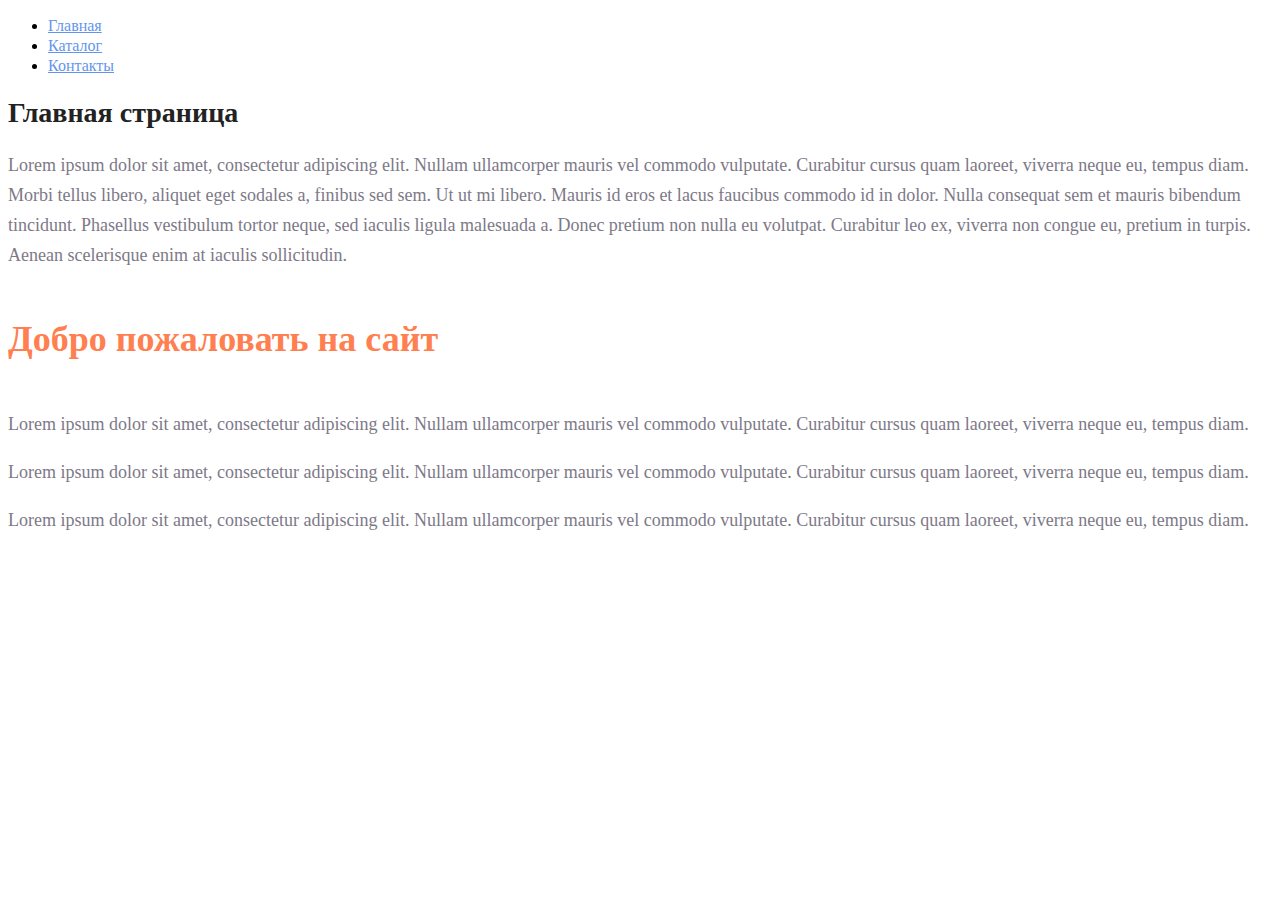
<file: Java/HtmlHomeWork/src/main/java/index.html>
<!DOCTYPE html>
<html lang="en">

<head>
    <meta charset="UTF-8">
    <title>Главная страница</title>
    <link rel="stylesheet" href="style.css">
</head>

<body>
<nav>
    <ul>
        <li><a class="link" href="index.html">Главная</a></li>
        <li><a class="link" href="catalog/catalog.html">Каталог</a></li>
        <li><a class="link" href="contacts.html">Контакты</a></li>
    </ul>
</nav>

<h1 class="taskNine">Главная страница</h1>

<p class="paragraph">Lorem ipsum dolor sit amet, consectetur adipiscing elit. Nullam ullamcorper mauris vel commodo vulputate.
    Curabitur cursus quam laoreet, viverra neque eu, tempus diam. Morbi tellus libero, aliquet eget sodales a,
    finibus sed sem. Ut ut mi libero. Mauris id eros et lacus faucibus commodo id in dolor. Nulla consequat sem et
    mauris bibendum tincidunt. Phasellus vestibulum tortor neque, sed iaculis ligula malesuada a. Donec pretium non
    nulla eu volutpat. Curabitur leo ex, viverra non congue eu, pretium in turpis. Aenean scelerisque enim at
    iaculis sollicitudin.</p>

<h2 class="taskEleven">Добро пожаловать на сайт</h2>

<p class="paragraph">Lorem ipsum dolor sit amet, consectetur adipiscing elit. Nullam ullamcorper mauris vel commodo vulputate.
    Curabitur cursus quam laoreet, viverra neque eu, tempus diam.</p>
<p class="paragraph">Lorem ipsum dolor sit amet, consectetur adipiscing elit. Nullam ullamcorper mauris vel commodo vulputate.
    Curabitur cursus quam laoreet, viverra neque eu, tempus diam.</p>
<p class="paragraph">Lorem ipsum dolor sit amet, consectetur adipiscing elit. Nullam ullamcorper mauris vel commodo vulputate.
    Curabitur cursus quam laoreet, viverra neque eu, tempus diam.</p>

</body>

</html>
</file>
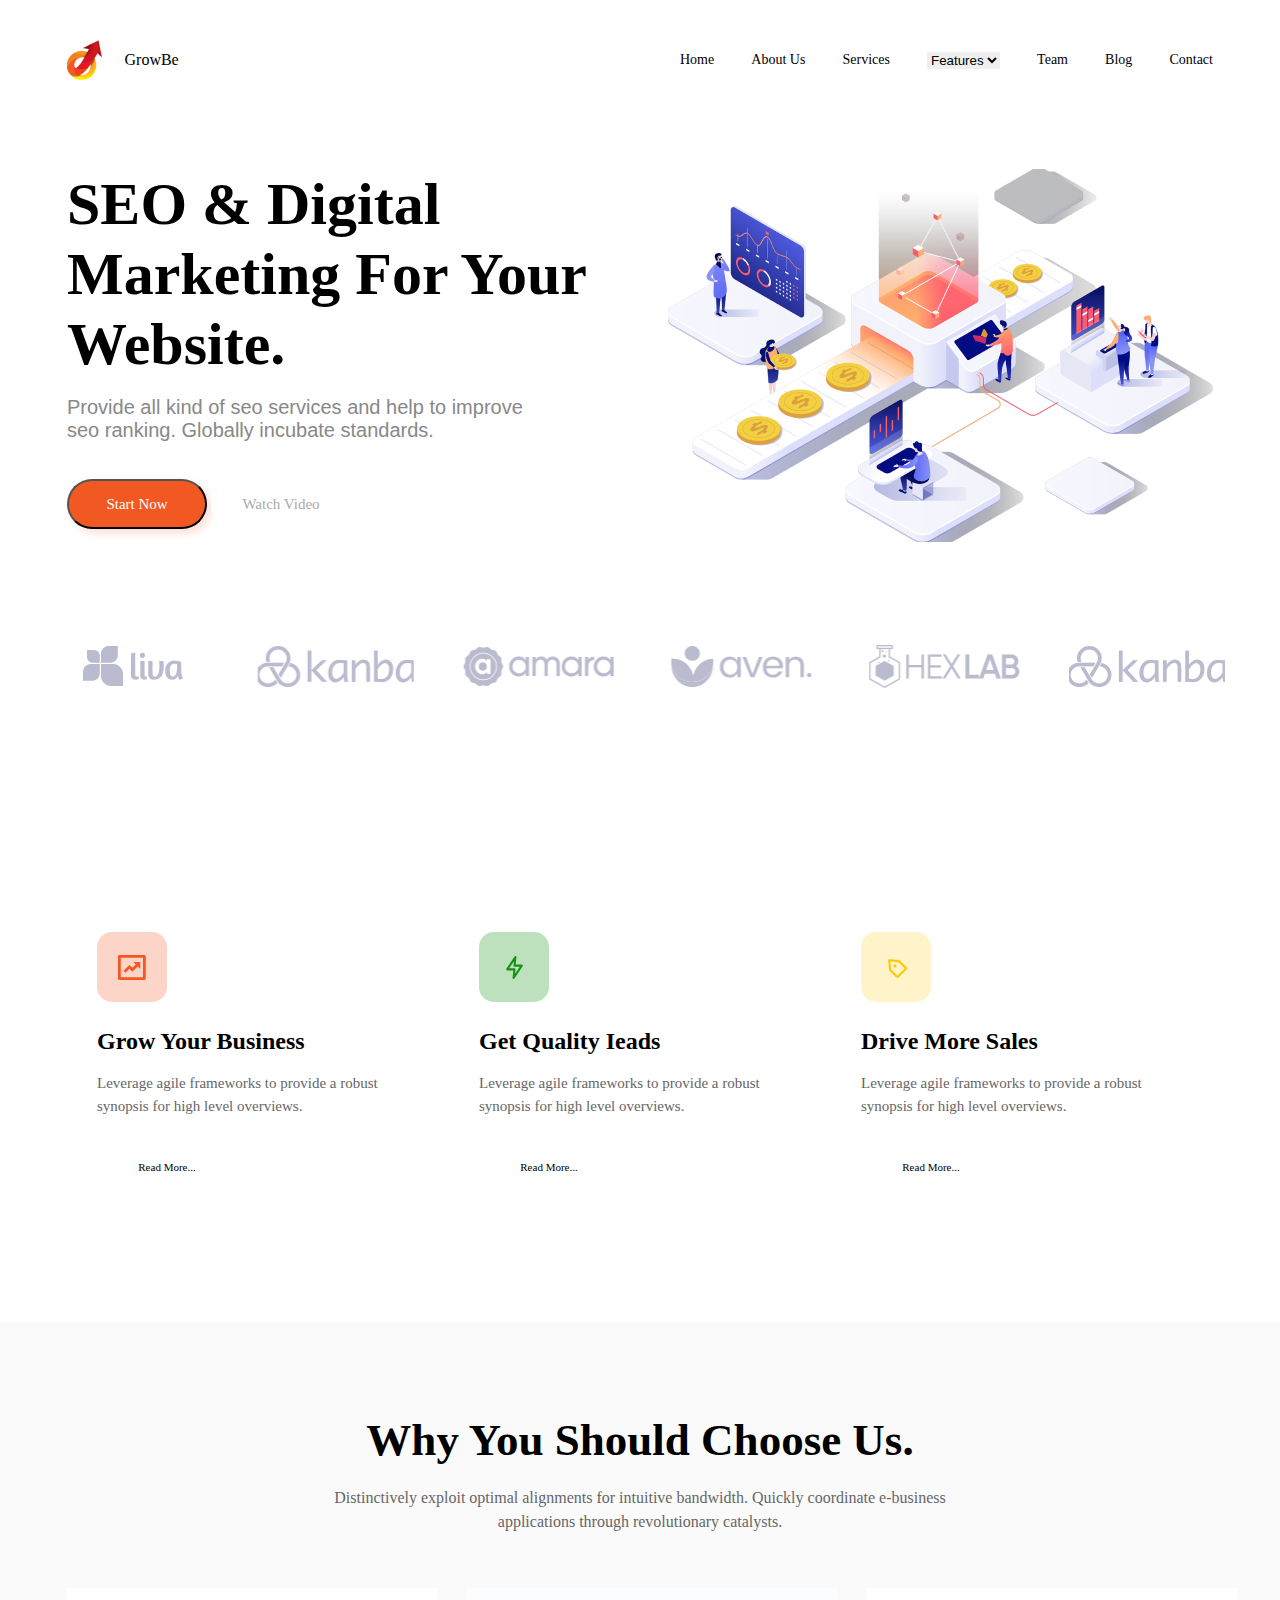
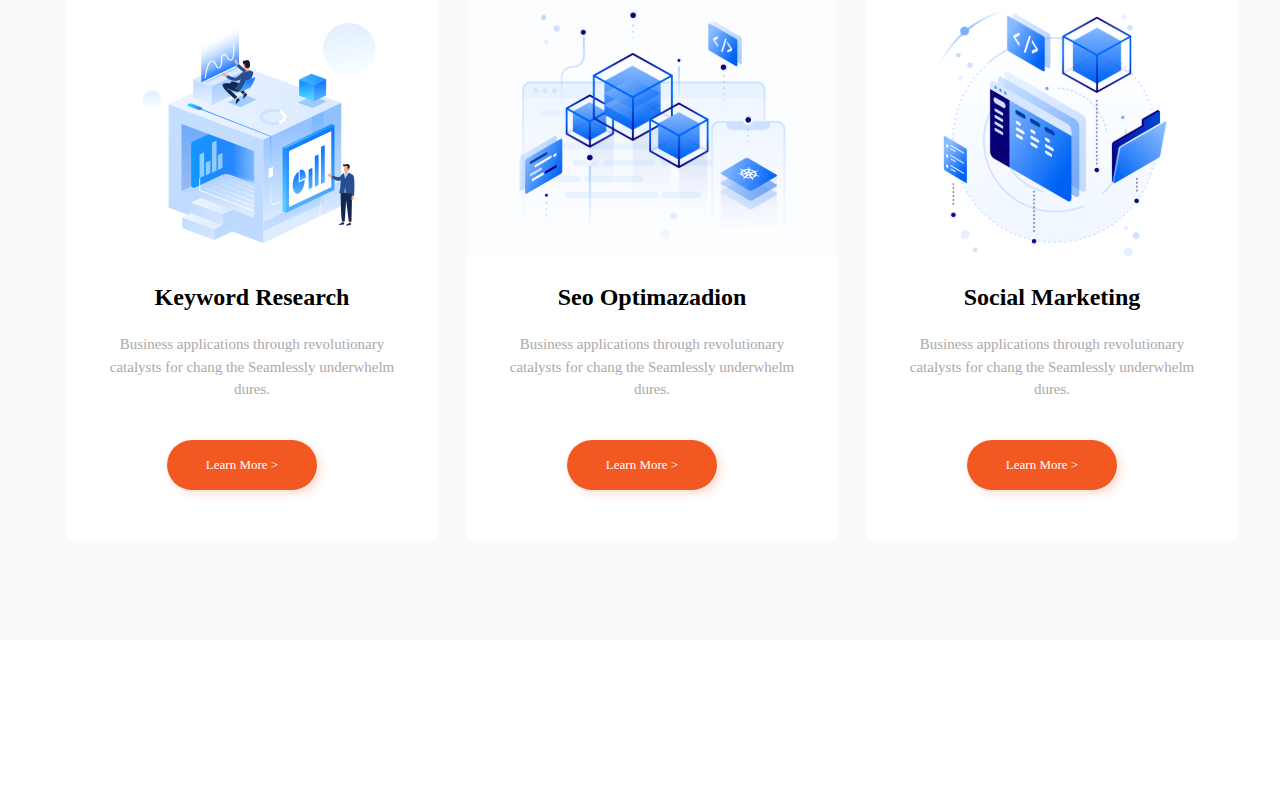
<file: Java/HtmlHomeWork/src/main/java/NewSite/index.html>
<!DOCTYPE html>
<html lang="en">
<head>
    <meta charset="UTF-8">
    <meta http-equiv="X-UA-Compatible" content="IE=edge">
    <meta name="viewport" content="width=device-width, initial-scale=1.0">
    <title>HomeWork5</title>
    <link rel="stylesheet" href="style.css">
</head>
<body>
<header>
    <div class="header__wrapper container">
        <img src="img/logo.png" alt="growbe"><nav class="navigation">GrowBe</nav>
        <nav class="navigation">
            <a class="link" href="#">Home</a>
            <a class="link" href="#">About Us</a>
            <a class="link" href="#">Services</a>
            <select class="select_nav" name="" id="">
                <option value="def" selected>
                    <a class="link" href="#">Features</a>
                </option>
                <option value="">Another.</option>
                <option value="">Another.</option>
                <option value="">Another.</option>
            </select>
            <a class="link" href="#">Team</a>
            <a class="link" href="#">Blog</a>
            <a class="link" href="#">Contact</a>
        </nav>
    </div>
</header>
<main>
    <section class="main__content container">
        <div class="main__contnt__text">
            <h1 class="big-title">SEO & Digital Marketing For Your Website.</h1>
            <p class="text">Provide all kind of seo services and help to improve seo ranking. Globally incubate standards.</p>
            <div class="btns-list">
                <button class="btn">Start Now</button>
                <button class="btn1">Watch Video</button>
            </div>
        </div>
        <img class="img-right" src="img/photo.png" alt="lorem">
    </section>
    <section>
        <article class="logos container">
            <img src="img/1.png" alt="">
            <img src="img/6.png" alt="">
            <img src="img/3.png" alt="">
            <img src="img/4.png" alt="">
            <img src="img/5.png" alt="">
            <img src="img/6-1.png" alt="">
        </article>
    </section>
    <section class="cards container">
        <div class="card">
            <img src="img/icon (2).svg" alt="icon">
            <h2>Grow Your Business</h2>
            <p>Leverage agile frameworks to provide a robust synopsis for high level overviews.</p>
            <button class="btn1">Read More...</button>
        </div>
        <div class="card">
            <img src="img/icon (1).svg" alt="icon">
            <h2>Get Quality Ieads</h2>
            <p>Leverage agile frameworks to provide a robust synopsis for high level overviews.</p>
            <button class="btn1">Read More...</button>
        </div>
        <div class="card">
            <img src="img/icon.svg" alt="icon">
            <h2>Drive More Sales</h2>
            <p>Leverage agile frameworks to provide a robust synopsis for high level overviews.</p>
            <button class="btn1">Read More...</button>
        </div>
    </section>
    <section class="second__page">
        <div class="page_title container">
            <h1>Why You Should Choose Us.</h1>
            <p>Distinctively exploit optimal alignments for intuitive bandwidth. Quickly coordinate e-business applications through revolutionary catalysts.</p>
        </div>
        <section class="cards__high container">
            <div class="card__high">
                <img src="img/illustration.svg" alt="">
                <h2>Keyword Research</h2>
                <p>Business applications through revolutionary catalysts for chang the Seamlessly underwhelm dures.</p>
                <button class="btn">Learn More ></button>
            </div>
            <div class="card__high">
                <img src="img/illustration (1).svg" alt="">
                <h2>Seo Optimazadion</h2>
                <p>Business applications through revolutionary catalysts for chang the Seamlessly underwhelm dures.</p>
                <button class="btn">Learn More ></button>
            </div>
            <div class="card__high">
                <img src="img/illustration (2).svg" alt="">
                <h2>Social Marketing</h2>
                <p>Business applications through revolutionary catalysts for chang the Seamlessly underwhelm dures.</p>
                <button class="btn">Learn More ></button>
            </div>
        </section>
    </section>
</main>
</body>
</html>
</file>
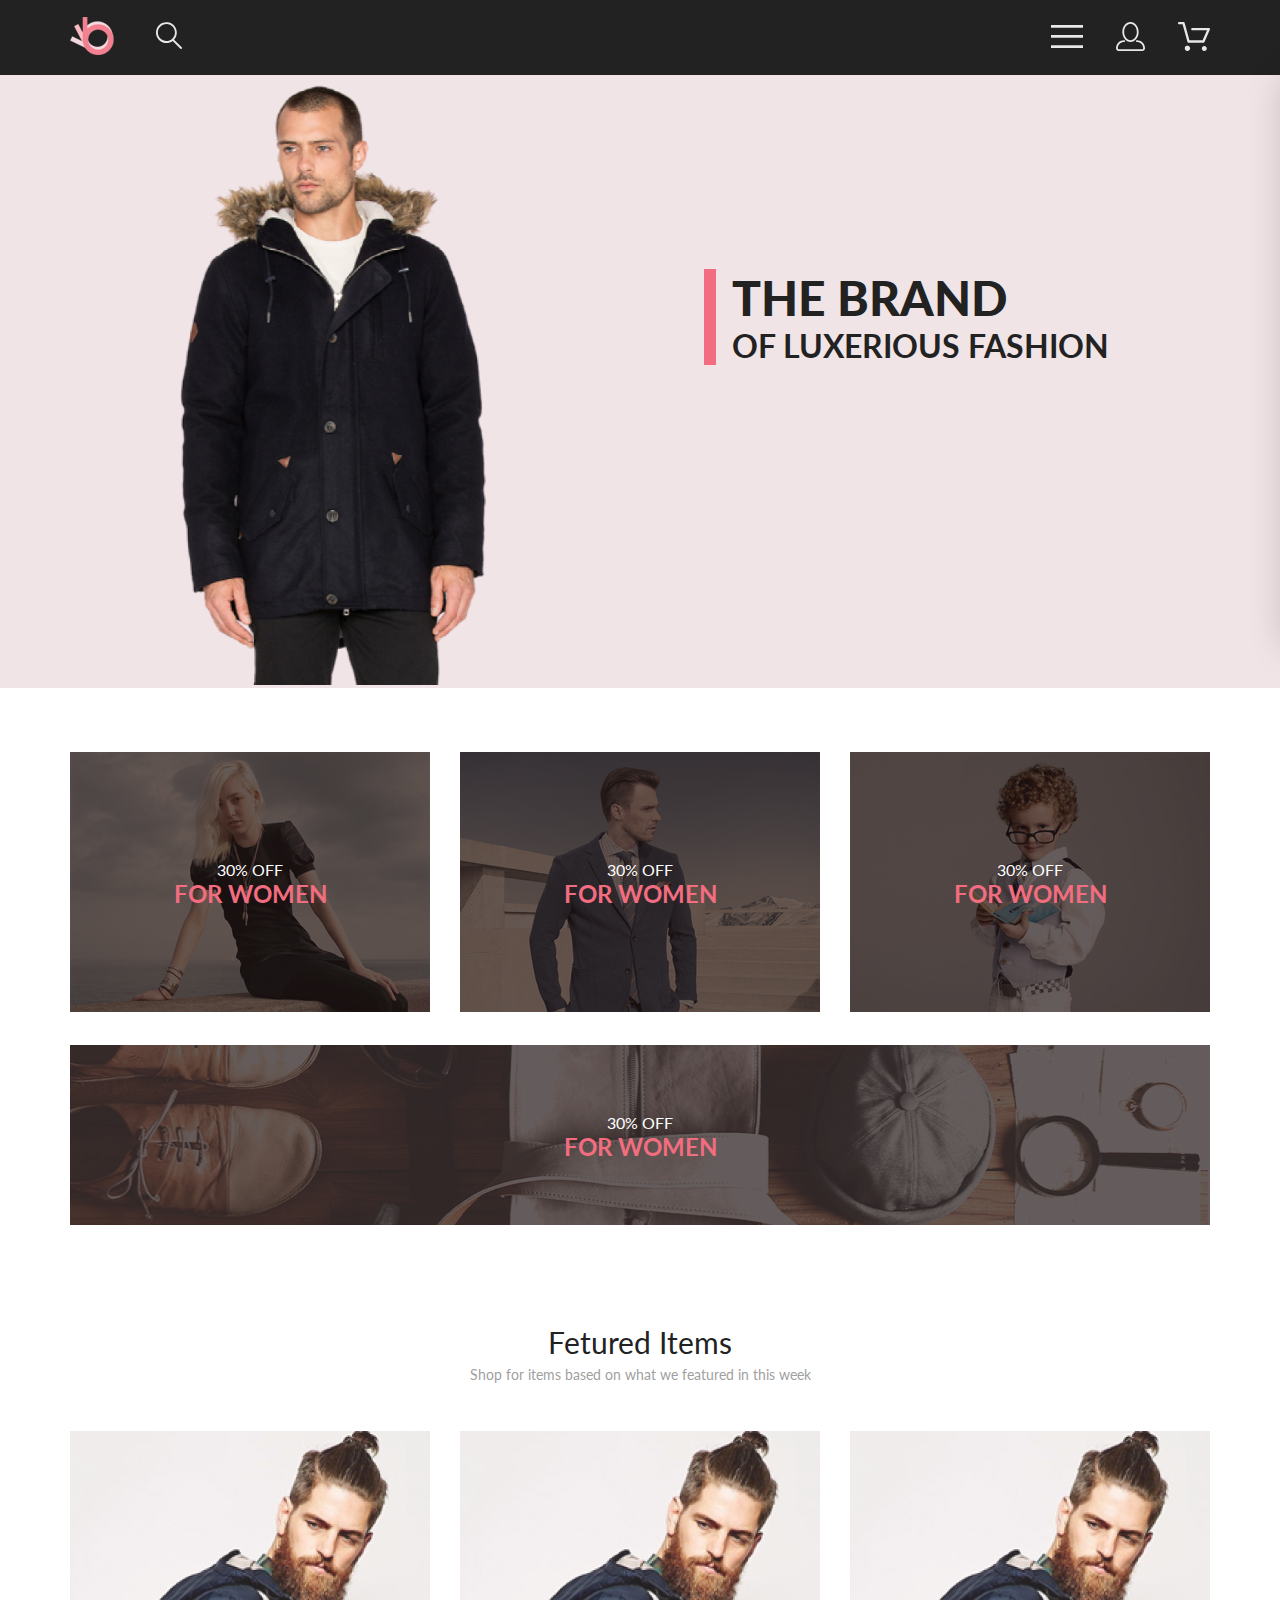
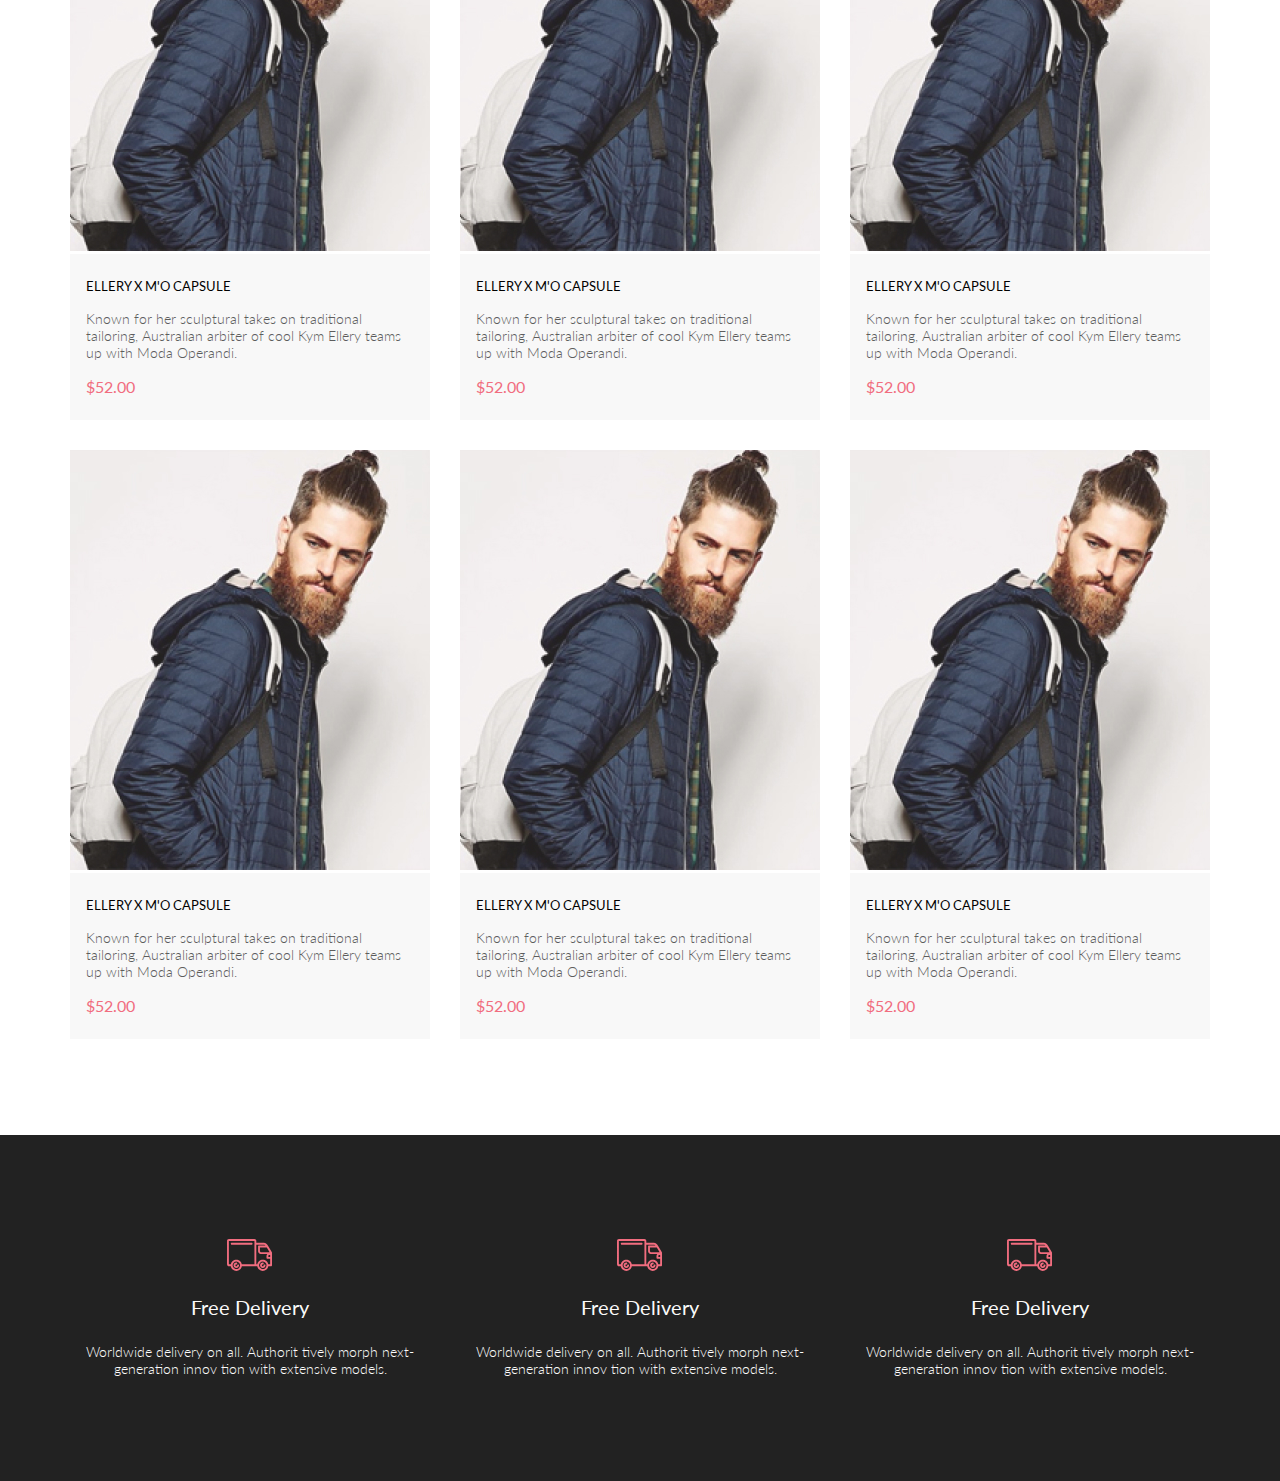
<file: Java/HtmlHomeWork/src/main/java/hw-6/hw-10.033/index.html>
<!DOCTYPE html>
<html lang="en">

<head>
    <link rel="preconnect" href="https://fonts.googleapis.com">
    <link rel="preconnect" href="https://fonts.gstatic.com" crossorigin>
    <link href="https://fonts.googleapis.com/css2?family=Lato:wght@300;400;700;900&display=swap" rel="stylesheet">
    <meta charset="UTF-8">
    <meta http-equiv="X-UA-Compatible" content="IE=edge">
    <meta name="viewport" content="width=device-width, initial-scale=1.0">
    <title>Document</title>
    <link rel="stylesheet" href="style.css">
</head>

<body>
    <div class="top">
        <header class="header center">
            <div class="header__left">
                <a href="index.html"><img src="img/logo.png" alt="logo"></a>
                <a href="#"><img src="img/search.svg" alt="search"></a>
            </div>
            <nav class="header__right">
                <label for="header__check"><img src="img/menu.svg" alt="menu"></label>
                <a class="header__link-site" href="registration.html"><img src="img/reg.svg" alt="reg"></a>
                <a class="header__link-site" href="cart.html"><img src="img/cart.svg" alt="cart"></a>
            </nav>
            <input class="header__checkbox" id="header__check" type="checkbox">
            <div class="mobile-menu">
                <div class="mobile-menu__link-site">
                    <a href="registration.html">
                        <svg width="29" height="29" viewBox="0 0 29 29" fill="none" xmlns="http://www.w3.org/2000/svg">
                            <path
                                d="M14.5 19.937C19 19.937 22.656 15.464 22.656 9.968C22.656 4.472 19 0 14.5 0C13.3631 0.0217413 12.2463 0.303398 11.2351 0.823397C10.2239 1.34339 9.34507 2.08794 8.66602 3C7.12663 4.99573 6.30819 7.45381 6.34399 9.974C6.34399 15.465 10 19.937 14.5 19.937ZM14.5 1.813C18 1.813 20.844 5.472 20.844 9.969C20.844 14.466 17.998 18.125 14.5 18.125C11.002 18.125 8.15603 14.465 8.15503 9.969C8.15403 5.473 11 1.813 14.5 1.813ZM20.844 18.125C20.6036 18.125 20.373 18.2205 20.203 18.3905C20.033 18.5605 19.9375 18.7911 19.9375 19.0315C19.9375 19.2719 20.033 19.5025 20.203 19.6725C20.373 19.8425 20.6036 19.938 20.844 19.938C22.526 19.9399 24.1386 20.6088 25.3279 21.7982C26.5172 22.9875 27.1861 24.6 27.188 26.282C27.1875 26.5221 27.0918 26.7523 26.922 26.9221C26.7522 27.0918 26.5221 27.1875 26.282 27.188H2.71997C2.47985 27.1875 2.24975 27.0918 2.07996 26.9221C1.91016 26.7523 1.81449 26.5221 1.81396 26.282C1.81608 24.6001 2.48517 22.9877 3.67444 21.7985C4.86371 20.6092 6.47608 19.9401 8.15796 19.938C8.39824 19.938 8.62868 19.8425 8.79858 19.6726C8.96849 19.5027 9.06396 19.2723 9.06396 19.032C9.06396 18.7917 8.96849 18.5613 8.79858 18.3914C8.62868 18.2215 8.39824 18.126 8.15796 18.126C5.99541 18.1279 3.92201 18.9875 2.39258 20.5164C0.863144 22.0453 0.00264777 24.1185 0 26.281C0.000794067 27.0019 0.287502 27.693 0.797241 28.2027C1.30698 28.7125 1.99811 28.9992 2.71899 29H26.282C27.0027 28.9989 27.6936 28.7121 28.2031 28.2024C28.7126 27.6927 28.9992 27.0017 29 26.281C28.9974 24.1187 28.1372 22.0457 26.6083 20.5168C25.0793 18.9878 23.0063 18.1276 20.844 18.125Z"
                                fill="black" />
                        </svg>
                    </a>
                    <a href="cart.html">
                        <svg width="32" height="29" viewBox="0 0 32 29" fill="none" xmlns="http://www.w3.org/2000/svg">
                            <path
                                d="M26.2009 29C25.5532 28.9738 24.9415 28.6948 24.4972 28.2227C24.0529 27.7506 23.8114 27.1232 23.8245 26.475C23.8376 25.8269 24.1043 25.2097 24.5673 24.7559C25.0303 24.3022 25.6527 24.048 26.301 24.048C26.9493 24.048 27.5717 24.3022 28.0347 24.7559C28.4977 25.2097 28.7644 25.8269 28.7775 26.475C28.7906 27.1232 28.549 27.7506 28.1047 28.2227C27.6604 28.6948 27.0488 28.9738 26.401 29H26.2009ZM6.75293 26.32C6.75293 25.79 6.91011 25.2718 7.20459 24.8311C7.49907 24.3904 7.91764 24.0469 8.40735 23.844C8.89705 23.6412 9.43594 23.5881 9.95581 23.6915C10.4757 23.7949 10.9532 24.0502 11.328 24.425C11.7028 24.7998 11.9581 25.2773 12.0615 25.7972C12.1649 26.317 12.1118 26.8559 11.9089 27.3456C11.7061 27.8353 11.3626 28.2539 10.9219 28.5483C10.4812 28.8428 9.96304 29 9.43298 29C9.08087 29.0003 8.73212 28.9311 8.40674 28.7966C8.08136 28.662 7.78569 28.4646 7.53662 28.2158C7.28755 27.9669 7.09001 27.6713 6.9552 27.3461C6.82039 27.0208 6.75098 26.6721 6.75098 26.32H6.75293ZM10.553 20.686C10.2935 20.6868 10.0409 20.6024 9.83411 20.4457C9.62727 20.2891 9.47758 20.0689 9.40796 19.819L4.57495 2.36401H1.18201C0.868521 2.36401 0.567859 2.23947 0.346191 2.01781C0.124523 1.79614 0 1.49549 0 1.18201C0 0.868519 0.124523 0.567873 0.346191 0.346205C0.567859 0.124537 0.868521 5.81268e-06 1.18201 5.81268e-06H5.46301C5.7225 -0.00080736 5.97504 0.0837201 6.18176 0.240568C6.38848 0.397416 6.53784 0.617884 6.60693 0.868006L11.4399 18.323H24.6179L29.001 8.27501H14.401C14.2428 8.27961 14.0854 8.25242 13.9379 8.19507C13.7904 8.13771 13.6559 8.05134 13.5424 7.94108C13.4288 7.83082 13.3386 7.69891 13.277 7.55315C13.2154 7.40739 13.1836 7.25075 13.1836 7.0925C13.1836 6.93426 13.2154 6.77762 13.277 6.63186C13.3386 6.4861 13.4288 6.35419 13.5424 6.24393C13.6559 6.13367 13.7904 6.0473 13.9379 5.98994C14.0854 5.93259 14.2428 5.90541 14.401 5.91001H30.814C31.0097 5.90996 31.2022 5.95866 31.3744 6.05172C31.5465 6.14478 31.6928 6.27926 31.7999 6.44301C31.9078 6.60729 31.9734 6.79569 31.9908 6.99145C32.0083 7.18721 31.9771 7.38424 31.9 7.565L26.495 19.977C26.4026 20.1876 26.251 20.3668 26.0585 20.4927C25.866 20.6186 25.641 20.6858 25.411 20.686H10.553Z"
                                fill="black" />
                        </svg>

                    </a>
                </div>
                <h3 class="mobile-menu__heading">MENU</h3>
                <div class="mobile-menu__box">
                    <div class="mobile-menu__item">
                        <a href="catalog.html" class="mobile-menu__title">MAN</a>
                        <ul class="mobile-menu__list">
                            <li><a class="mobile-menu__link" href="#">Accessories</a></li>
                            <li><a class="mobile-menu__link" href="#">Bags</a></li>
                            <li><a class="mobile-menu__link" href="#">Denim</a></li>
                            <li><a class="mobile-menu__link" href="#">T-Shirts</a></li>
                        </ul>
                    </div>
                    <div class="mobile-menu__item">
                        <a href="catalog.html" class="mobile-menu__title">WOMAN</a>
                        <ul class="mobile-menu__list">
                            <li><a class="mobile-menu__link" href="">Accessories</a></li>
                            <li><a class="mobile-menu__link" href="">Bags</a></li>
                            <li><a class="mobile-menu__link" href="">Denim</a></li>
                            <li><a class="mobile-menu__link" href="">T-Shirts</a></li>
                        </ul>
                    </div>
                    <div class="mobile-menu__item">
                        <a href="catalog.html" class="mobile-menu__title">KIDS</a>
                        <ul class="mobile-menu__list">
                            <li><a class="mobile-menu__link" href="">Accessories</a></li>
                            <li><a class="mobile-menu__link" href="">Bags</a></li>
                            <li><a class="mobile-menu__link" href="">Denim</a></li>
                            <li><a class="mobile-menu__link" href="">T-Shirts</a></li>
                        </ul>
                    </div>
                </div>
            </div>
        </header>
        <section class="promo">
            <div class="promo__img">
                <img src="img/promo.png" alt="photo promo">
            </div>
            <div class="promo__content">
                <div class="promo__info">
                    <h1 class="promo__title">THE BRAND</h1>
                    <h2 class="promo__heading">OF LUXERIOUS FASHION</h2>
                </div>
            </div>
        </section>
        <section class="sale center">
            <div class="sale__item">
                <img src="img/si1.jpg" alt="sale image">
                <div class="sale__content">
                    <p class="sale__text">30% OFF</p>
                    <h3 class="sale__heading">FOR WOMEN</h3>
                </div>
            </div>
            <div class="sale__item">
                <img src="img/si2.jpg" alt="sale image">
                <div class="sale__content">
                    <p class="sale__text">30% OFF</p>
                    <h3 class="sale__heading">FOR WOMEN</h3>
                </div>
            </div>
            <div class="sale__item">
                <img src="img/si3.jpg" alt="sale image">
                <div class="sale__content">
                    <p class="sale__text">30% OFF</p>
                    <h3 class="sale__heading">FOR WOMEN</h3>
                </div>
            </div>
            <div class="sale__item sale__item_big">
                <img src="img/sibig.jpg" alt="sale image">
                <div class="sale__content">
                    <p class="sale__text">30% OFF</p>
                    <h3 class="sale__heading">FOR WOMEN</h3>
                </div>
            </div>
        </section>
        <section class="product-box center">
            <h2 class="product-box__heading">Fetured Items</h2>
            <p class="product-box__text">Shop for items based on what we featured in this week</p>
            <div class="product-box__content">
                <div class="product">
                    <img class="product__img" src="img/product1.jpg" alt="">
                    <div class="product__content">
                        <a href="product.html" class="product__heading">ELLERY X M'O CAPSULE</a>
                        <p class="product__text">Known for her sculptural takes on traditional tailoring, Australian
                            arbiter
                            of cool Kym Ellery teams up with Moda Operandi.</p>
                        <p class="product__price">$52.00</p>
                    </div>
                    <a href="#" class="product__add"><svg width="27" height="25" viewBox="0 0 27 25" fill="none"
                            xmlns="http://www.w3.org/2000/svg">
                            <path
                                d="M21.9509 23.2667H21.8386C21.2294 23.2667 20.7177 22.7671 20.6735 22.1294C20.629 21.4607 21.1175 20.8785 21.7626 20.8346C21.788 20.8329 21.8145 20.832 21.8405 20.832C22.4575 20.832 22.9743 21.3219 23.0201 21.9487C23.0319 22.1971 22.9914 22.5514 22.736 22.8439L22.73 22.8507L22.7242 22.8575C22.5275 23.0912 22.2607 23.2321 21.9509 23.2667ZM8.21887 23.2604C7.5683 23.2604 7.03906 22.7174 7.03906 22.05C7.03906 21.3832 7.5683 20.8406 8.21887 20.8406C8.86945 20.8406 9.39868 21.3832 9.39868 22.05C9.39868 22.7174 8.86945 23.2604 8.21887 23.2604Z"
                                fill="white" />
                            <path
                                d="M21.876 22.2662C21.921 22.2549 21.9423 22.2339 21.96 22.2129C21.9678 22.2037 21.9756 22.1946 21.9835 22.1855C22.02 22.1438 22.0233 22.0553 22.0224 22.0105C22.0092 21.9044 21.9185 21.8315 21.8412 21.8315C21.8375 21.8315 21.8336 21.8317 21.8312 21.8318C21.7531 21.8372 21.6653 21.9409 21.6719 22.0625C21.6813 22.1793 21.7675 22.2662 21.8392 22.2662H21.876ZM8.21954 22.2599C8.31873 22.2599 8.39935 22.1655 8.39935 22.0496C8.39935 21.9341 8.31873 21.8401 8.21954 21.8401C8.12042 21.8401 8.03973 21.9341 8.03973 22.0496C8.03973 22.1655 8.12042 22.2599 8.21954 22.2599ZM21.9995 24.2662C21.9517 24.2662 21.8878 24.2662 21.8392 24.2662C20.7017 24.2662 19.7567 23.3545 19.6765 22.198C19.5964 20.9929 20.4937 19.9183 21.6953 19.8364C21.7441 19.8331 21.7928 19.8315 21.8412 19.8315C22.9799 19.8315 23.9413 20.7324 24.019 21.8884C24.0505 22.4915 23.8741 23.0612 23.4898 23.5012C23.1055 23.9575 22.5764 24.2177 21.9995 24.2662ZM8.21954 24.2599C7.01532 24.2599 6.03973 23.2709 6.03973 22.0496C6.03973 20.8291 7.01532 19.8401 8.21954 19.8401C9.42371 19.8401 10.3994 20.8291 10.3994 22.0496C10.3994 23.2709 9.42371 24.2599 8.21954 24.2599ZM21.1984 17.3938H9.13306C8.70013 17.3938 8.31586 17.1005 8.20331 16.6775L4.27753 2.24768H1.52173C0.993408 2.24768 0.560547 1.80859 0.560547 1.27039C0.560547 0.733032 0.993408 0.292969 1.52173 0.292969H4.99933C5.43134 0.292969 5.81561 0.586304 5.9281 1.01025L9.85394 15.4391H20.5576L24.1144 7.13379H12.2578C11.7286 7.13379 11.2957 6.69373 11.2957 6.15649C11.2957 5.61914 11.7286 5.17908 12.2578 5.17908H25.5886C25.9091 5.17908 26.2141 5.34192 26.3896 5.61914C26.566 5.89539 26.5984 6.23743 26.4697 6.547L22.0795 16.807C21.9193 17.1653 21.5827 17.3938 21.1984 17.3938Z"
                                fill="white" />
                            <path
                                d="M21.876 22.2662C21.921 22.2549 21.9423 22.2339 21.96 22.2129C21.9678 22.2037 21.9756 22.1946 21.9835 22.1855C22.02 22.1438 22.0233 22.0553 22.0224 22.0105C22.0092 21.9044 21.9185 21.8315 21.8412 21.8315C21.8375 21.8315 21.8336 21.8317 21.8312 21.8318C21.7531 21.8372 21.6653 21.9409 21.6719 22.0625C21.6813 22.1793 21.7675 22.2662 21.8392 22.2662H21.876ZM8.21954 22.2599C8.31873 22.2599 8.39935 22.1655 8.39935 22.0496C8.39935 21.9341 8.31873 21.8401 8.21954 21.8401C8.12042 21.8401 8.03973 21.9341 8.03973 22.0496C8.03973 22.1655 8.12042 22.2599 8.21954 22.2599ZM21.9995 24.2662C21.9517 24.2662 21.8878 24.2662 21.8392 24.2662C20.7017 24.2662 19.7567 23.3545 19.6765 22.198C19.5964 20.9929 20.4937 19.9183 21.6953 19.8364C21.7441 19.8331 21.7928 19.8315 21.8412 19.8315C22.9799 19.8315 23.9413 20.7324 24.019 21.8884C24.0505 22.4915 23.8741 23.0612 23.4898 23.5012C23.1055 23.9575 22.5764 24.2177 21.9995 24.2662ZM8.21954 24.2599C7.01532 24.2599 6.03973 23.2709 6.03973 22.0496C6.03973 20.8291 7.01532 19.8401 8.21954 19.8401C9.42371 19.8401 10.3994 20.8291 10.3994 22.0496C10.3994 23.2709 9.42371 24.2599 8.21954 24.2599ZM21.1984 17.3938H9.13306C8.70013 17.3938 8.31586 17.1005 8.20331 16.6775L4.27753 2.24768H1.52173C0.993408 2.24768 0.560547 1.80859 0.560547 1.27039C0.560547 0.733032 0.993408 0.292969 1.52173 0.292969H4.99933C5.43134 0.292969 5.81561 0.586304 5.9281 1.01025L9.85394 15.4391H20.5576L24.1144 7.13379H12.2578C11.7286 7.13379 11.2957 6.69373 11.2957 6.15649C11.2957 5.61914 11.7286 5.17908 12.2578 5.17908H25.5886C25.9091 5.17908 26.2141 5.34192 26.3896 5.61914C26.566 5.89539 26.5984 6.23743 26.4697 6.547L22.0795 16.807C21.9193 17.1653 21.5827 17.3938 21.1984 17.3938Z"
                                fill="white" />
                        </svg>
                        Add to Cart</a>
                </div>
                <div class="product">
                    <img class="product__img" src="img/product1.jpg" alt="">
                    <div class="product__content">
                        <a href="product.html" class="product__heading">ELLERY X M'O CAPSULE</a>
                        <p class="product__text">Known for her sculptural takes on traditional tailoring, Australian
                            arbiter
                            of cool Kym Ellery teams up with Moda Operandi.</p>
                        <p class="product__price">$52.00</p>
                    </div>
                    <a href="#" class="product__add"><svg width="27" height="25" viewBox="0 0 27 25" fill="none"
                            xmlns="http://www.w3.org/2000/svg">
                            <path
                                d="M21.9509 23.2667H21.8386C21.2294 23.2667 20.7177 22.7671 20.6735 22.1294C20.629 21.4607 21.1175 20.8785 21.7626 20.8346C21.788 20.8329 21.8145 20.832 21.8405 20.832C22.4575 20.832 22.9743 21.3219 23.0201 21.9487C23.0319 22.1971 22.9914 22.5514 22.736 22.8439L22.73 22.8507L22.7242 22.8575C22.5275 23.0912 22.2607 23.2321 21.9509 23.2667ZM8.21887 23.2604C7.5683 23.2604 7.03906 22.7174 7.03906 22.05C7.03906 21.3832 7.5683 20.8406 8.21887 20.8406C8.86945 20.8406 9.39868 21.3832 9.39868 22.05C9.39868 22.7174 8.86945 23.2604 8.21887 23.2604Z"
                                fill="white" />
                            <path
                                d="M21.876 22.2662C21.921 22.2549 21.9423 22.2339 21.96 22.2129C21.9678 22.2037 21.9756 22.1946 21.9835 22.1855C22.02 22.1438 22.0233 22.0553 22.0224 22.0105C22.0092 21.9044 21.9185 21.8315 21.8412 21.8315C21.8375 21.8315 21.8336 21.8317 21.8312 21.8318C21.7531 21.8372 21.6653 21.9409 21.6719 22.0625C21.6813 22.1793 21.7675 22.2662 21.8392 22.2662H21.876ZM8.21954 22.2599C8.31873 22.2599 8.39935 22.1655 8.39935 22.0496C8.39935 21.9341 8.31873 21.8401 8.21954 21.8401C8.12042 21.8401 8.03973 21.9341 8.03973 22.0496C8.03973 22.1655 8.12042 22.2599 8.21954 22.2599ZM21.9995 24.2662C21.9517 24.2662 21.8878 24.2662 21.8392 24.2662C20.7017 24.2662 19.7567 23.3545 19.6765 22.198C19.5964 20.9929 20.4937 19.9183 21.6953 19.8364C21.7441 19.8331 21.7928 19.8315 21.8412 19.8315C22.9799 19.8315 23.9413 20.7324 24.019 21.8884C24.0505 22.4915 23.8741 23.0612 23.4898 23.5012C23.1055 23.9575 22.5764 24.2177 21.9995 24.2662ZM8.21954 24.2599C7.01532 24.2599 6.03973 23.2709 6.03973 22.0496C6.03973 20.8291 7.01532 19.8401 8.21954 19.8401C9.42371 19.8401 10.3994 20.8291 10.3994 22.0496C10.3994 23.2709 9.42371 24.2599 8.21954 24.2599ZM21.1984 17.3938H9.13306C8.70013 17.3938 8.31586 17.1005 8.20331 16.6775L4.27753 2.24768H1.52173C0.993408 2.24768 0.560547 1.80859 0.560547 1.27039C0.560547 0.733032 0.993408 0.292969 1.52173 0.292969H4.99933C5.43134 0.292969 5.81561 0.586304 5.9281 1.01025L9.85394 15.4391H20.5576L24.1144 7.13379H12.2578C11.7286 7.13379 11.2957 6.69373 11.2957 6.15649C11.2957 5.61914 11.7286 5.17908 12.2578 5.17908H25.5886C25.9091 5.17908 26.2141 5.34192 26.3896 5.61914C26.566 5.89539 26.5984 6.23743 26.4697 6.547L22.0795 16.807C21.9193 17.1653 21.5827 17.3938 21.1984 17.3938Z"
                                fill="white" />
                            <path
                                d="M21.876 22.2662C21.921 22.2549 21.9423 22.2339 21.96 22.2129C21.9678 22.2037 21.9756 22.1946 21.9835 22.1855C22.02 22.1438 22.0233 22.0553 22.0224 22.0105C22.0092 21.9044 21.9185 21.8315 21.8412 21.8315C21.8375 21.8315 21.8336 21.8317 21.8312 21.8318C21.7531 21.8372 21.6653 21.9409 21.6719 22.0625C21.6813 22.1793 21.7675 22.2662 21.8392 22.2662H21.876ZM8.21954 22.2599C8.31873 22.2599 8.39935 22.1655 8.39935 22.0496C8.39935 21.9341 8.31873 21.8401 8.21954 21.8401C8.12042 21.8401 8.03973 21.9341 8.03973 22.0496C8.03973 22.1655 8.12042 22.2599 8.21954 22.2599ZM21.9995 24.2662C21.9517 24.2662 21.8878 24.2662 21.8392 24.2662C20.7017 24.2662 19.7567 23.3545 19.6765 22.198C19.5964 20.9929 20.4937 19.9183 21.6953 19.8364C21.7441 19.8331 21.7928 19.8315 21.8412 19.8315C22.9799 19.8315 23.9413 20.7324 24.019 21.8884C24.0505 22.4915 23.8741 23.0612 23.4898 23.5012C23.1055 23.9575 22.5764 24.2177 21.9995 24.2662ZM8.21954 24.2599C7.01532 24.2599 6.03973 23.2709 6.03973 22.0496C6.03973 20.8291 7.01532 19.8401 8.21954 19.8401C9.42371 19.8401 10.3994 20.8291 10.3994 22.0496C10.3994 23.2709 9.42371 24.2599 8.21954 24.2599ZM21.1984 17.3938H9.13306C8.70013 17.3938 8.31586 17.1005 8.20331 16.6775L4.27753 2.24768H1.52173C0.993408 2.24768 0.560547 1.80859 0.560547 1.27039C0.560547 0.733032 0.993408 0.292969 1.52173 0.292969H4.99933C5.43134 0.292969 5.81561 0.586304 5.9281 1.01025L9.85394 15.4391H20.5576L24.1144 7.13379H12.2578C11.7286 7.13379 11.2957 6.69373 11.2957 6.15649C11.2957 5.61914 11.7286 5.17908 12.2578 5.17908H25.5886C25.9091 5.17908 26.2141 5.34192 26.3896 5.61914C26.566 5.89539 26.5984 6.23743 26.4697 6.547L22.0795 16.807C21.9193 17.1653 21.5827 17.3938 21.1984 17.3938Z"
                                fill="white" />
                        </svg>
                        Add to Cart</a>
                </div>
                <div class="product">
                    <img class="product__img" src="img/product1.jpg" alt="">
                    <div class="product__content">
                        <a href="product.html" class="product__heading">ELLERY X M'O CAPSULE</a>
                        <p class="product__text">Known for her sculptural takes on traditional tailoring, Australian
                            arbiter
                            of cool Kym Ellery teams up with Moda Operandi.</p>
                        <p class="product__price">$52.00</p>
                    </div>
                    <a href="#" class="product__add"><svg width="27" height="25" viewBox="0 0 27 25" fill="none"
                            xmlns="http://www.w3.org/2000/svg">
                            <path
                                d="M21.9509 23.2667H21.8386C21.2294 23.2667 20.7177 22.7671 20.6735 22.1294C20.629 21.4607 21.1175 20.8785 21.7626 20.8346C21.788 20.8329 21.8145 20.832 21.8405 20.832C22.4575 20.832 22.9743 21.3219 23.0201 21.9487C23.0319 22.1971 22.9914 22.5514 22.736 22.8439L22.73 22.8507L22.7242 22.8575C22.5275 23.0912 22.2607 23.2321 21.9509 23.2667ZM8.21887 23.2604C7.5683 23.2604 7.03906 22.7174 7.03906 22.05C7.03906 21.3832 7.5683 20.8406 8.21887 20.8406C8.86945 20.8406 9.39868 21.3832 9.39868 22.05C9.39868 22.7174 8.86945 23.2604 8.21887 23.2604Z"
                                fill="white" />
                            <path
                                d="M21.876 22.2662C21.921 22.2549 21.9423 22.2339 21.96 22.2129C21.9678 22.2037 21.9756 22.1946 21.9835 22.1855C22.02 22.1438 22.0233 22.0553 22.0224 22.0105C22.0092 21.9044 21.9185 21.8315 21.8412 21.8315C21.8375 21.8315 21.8336 21.8317 21.8312 21.8318C21.7531 21.8372 21.6653 21.9409 21.6719 22.0625C21.6813 22.1793 21.7675 22.2662 21.8392 22.2662H21.876ZM8.21954 22.2599C8.31873 22.2599 8.39935 22.1655 8.39935 22.0496C8.39935 21.9341 8.31873 21.8401 8.21954 21.8401C8.12042 21.8401 8.03973 21.9341 8.03973 22.0496C8.03973 22.1655 8.12042 22.2599 8.21954 22.2599ZM21.9995 24.2662C21.9517 24.2662 21.8878 24.2662 21.8392 24.2662C20.7017 24.2662 19.7567 23.3545 19.6765 22.198C19.5964 20.9929 20.4937 19.9183 21.6953 19.8364C21.7441 19.8331 21.7928 19.8315 21.8412 19.8315C22.9799 19.8315 23.9413 20.7324 24.019 21.8884C24.0505 22.4915 23.8741 23.0612 23.4898 23.5012C23.1055 23.9575 22.5764 24.2177 21.9995 24.2662ZM8.21954 24.2599C7.01532 24.2599 6.03973 23.2709 6.03973 22.0496C6.03973 20.8291 7.01532 19.8401 8.21954 19.8401C9.42371 19.8401 10.3994 20.8291 10.3994 22.0496C10.3994 23.2709 9.42371 24.2599 8.21954 24.2599ZM21.1984 17.3938H9.13306C8.70013 17.3938 8.31586 17.1005 8.20331 16.6775L4.27753 2.24768H1.52173C0.993408 2.24768 0.560547 1.80859 0.560547 1.27039C0.560547 0.733032 0.993408 0.292969 1.52173 0.292969H4.99933C5.43134 0.292969 5.81561 0.586304 5.9281 1.01025L9.85394 15.4391H20.5576L24.1144 7.13379H12.2578C11.7286 7.13379 11.2957 6.69373 11.2957 6.15649C11.2957 5.61914 11.7286 5.17908 12.2578 5.17908H25.5886C25.9091 5.17908 26.2141 5.34192 26.3896 5.61914C26.566 5.89539 26.5984 6.23743 26.4697 6.547L22.0795 16.807C21.9193 17.1653 21.5827 17.3938 21.1984 17.3938Z"
                                fill="white" />
                            <path
                                d="M21.876 22.2662C21.921 22.2549 21.9423 22.2339 21.96 22.2129C21.9678 22.2037 21.9756 22.1946 21.9835 22.1855C22.02 22.1438 22.0233 22.0553 22.0224 22.0105C22.0092 21.9044 21.9185 21.8315 21.8412 21.8315C21.8375 21.8315 21.8336 21.8317 21.8312 21.8318C21.7531 21.8372 21.6653 21.9409 21.6719 22.0625C21.6813 22.1793 21.7675 22.2662 21.8392 22.2662H21.876ZM8.21954 22.2599C8.31873 22.2599 8.39935 22.1655 8.39935 22.0496C8.39935 21.9341 8.31873 21.8401 8.21954 21.8401C8.12042 21.8401 8.03973 21.9341 8.03973 22.0496C8.03973 22.1655 8.12042 22.2599 8.21954 22.2599ZM21.9995 24.2662C21.9517 24.2662 21.8878 24.2662 21.8392 24.2662C20.7017 24.2662 19.7567 23.3545 19.6765 22.198C19.5964 20.9929 20.4937 19.9183 21.6953 19.8364C21.7441 19.8331 21.7928 19.8315 21.8412 19.8315C22.9799 19.8315 23.9413 20.7324 24.019 21.8884C24.0505 22.4915 23.8741 23.0612 23.4898 23.5012C23.1055 23.9575 22.5764 24.2177 21.9995 24.2662ZM8.21954 24.2599C7.01532 24.2599 6.03973 23.2709 6.03973 22.0496C6.03973 20.8291 7.01532 19.8401 8.21954 19.8401C9.42371 19.8401 10.3994 20.8291 10.3994 22.0496C10.3994 23.2709 9.42371 24.2599 8.21954 24.2599ZM21.1984 17.3938H9.13306C8.70013 17.3938 8.31586 17.1005 8.20331 16.6775L4.27753 2.24768H1.52173C0.993408 2.24768 0.560547 1.80859 0.560547 1.27039C0.560547 0.733032 0.993408 0.292969 1.52173 0.292969H4.99933C5.43134 0.292969 5.81561 0.586304 5.9281 1.01025L9.85394 15.4391H20.5576L24.1144 7.13379H12.2578C11.7286 7.13379 11.2957 6.69373 11.2957 6.15649C11.2957 5.61914 11.7286 5.17908 12.2578 5.17908H25.5886C25.9091 5.17908 26.2141 5.34192 26.3896 5.61914C26.566 5.89539 26.5984 6.23743 26.4697 6.547L22.0795 16.807C21.9193 17.1653 21.5827 17.3938 21.1984 17.3938Z"
                                fill="white" />
                        </svg>
                        Add to Cart</a>
                </div>
                <div class="product">
                    <img class="product__img" src="img/product1.jpg" alt="">
                    <div class="product__content">
                        <a href="product.html" class="product__heading">ELLERY X M'O CAPSULE</a>
                        <p class="product__text">Known for her sculptural takes on traditional tailoring, Australian
                            arbiter
                            of cool Kym Ellery teams up with Moda Operandi.</p>
                        <p class="product__price">$52.00</p>
                    </div>
                    <a href="#" class="product__add"><svg width="27" height="25" viewBox="0 0 27 25" fill="none"
                            xmlns="http://www.w3.org/2000/svg">
                            <path
                                d="M21.9509 23.2667H21.8386C21.2294 23.2667 20.7177 22.7671 20.6735 22.1294C20.629 21.4607 21.1175 20.8785 21.7626 20.8346C21.788 20.8329 21.8145 20.832 21.8405 20.832C22.4575 20.832 22.9743 21.3219 23.0201 21.9487C23.0319 22.1971 22.9914 22.5514 22.736 22.8439L22.73 22.8507L22.7242 22.8575C22.5275 23.0912 22.2607 23.2321 21.9509 23.2667ZM8.21887 23.2604C7.5683 23.2604 7.03906 22.7174 7.03906 22.05C7.03906 21.3832 7.5683 20.8406 8.21887 20.8406C8.86945 20.8406 9.39868 21.3832 9.39868 22.05C9.39868 22.7174 8.86945 23.2604 8.21887 23.2604Z"
                                fill="white" />
                            <path
                                d="M21.876 22.2662C21.921 22.2549 21.9423 22.2339 21.96 22.2129C21.9678 22.2037 21.9756 22.1946 21.9835 22.1855C22.02 22.1438 22.0233 22.0553 22.0224 22.0105C22.0092 21.9044 21.9185 21.8315 21.8412 21.8315C21.8375 21.8315 21.8336 21.8317 21.8312 21.8318C21.7531 21.8372 21.6653 21.9409 21.6719 22.0625C21.6813 22.1793 21.7675 22.2662 21.8392 22.2662H21.876ZM8.21954 22.2599C8.31873 22.2599 8.39935 22.1655 8.39935 22.0496C8.39935 21.9341 8.31873 21.8401 8.21954 21.8401C8.12042 21.8401 8.03973 21.9341 8.03973 22.0496C8.03973 22.1655 8.12042 22.2599 8.21954 22.2599ZM21.9995 24.2662C21.9517 24.2662 21.8878 24.2662 21.8392 24.2662C20.7017 24.2662 19.7567 23.3545 19.6765 22.198C19.5964 20.9929 20.4937 19.9183 21.6953 19.8364C21.7441 19.8331 21.7928 19.8315 21.8412 19.8315C22.9799 19.8315 23.9413 20.7324 24.019 21.8884C24.0505 22.4915 23.8741 23.0612 23.4898 23.5012C23.1055 23.9575 22.5764 24.2177 21.9995 24.2662ZM8.21954 24.2599C7.01532 24.2599 6.03973 23.2709 6.03973 22.0496C6.03973 20.8291 7.01532 19.8401 8.21954 19.8401C9.42371 19.8401 10.3994 20.8291 10.3994 22.0496C10.3994 23.2709 9.42371 24.2599 8.21954 24.2599ZM21.1984 17.3938H9.13306C8.70013 17.3938 8.31586 17.1005 8.20331 16.6775L4.27753 2.24768H1.52173C0.993408 2.24768 0.560547 1.80859 0.560547 1.27039C0.560547 0.733032 0.993408 0.292969 1.52173 0.292969H4.99933C5.43134 0.292969 5.81561 0.586304 5.9281 1.01025L9.85394 15.4391H20.5576L24.1144 7.13379H12.2578C11.7286 7.13379 11.2957 6.69373 11.2957 6.15649C11.2957 5.61914 11.7286 5.17908 12.2578 5.17908H25.5886C25.9091 5.17908 26.2141 5.34192 26.3896 5.61914C26.566 5.89539 26.5984 6.23743 26.4697 6.547L22.0795 16.807C21.9193 17.1653 21.5827 17.3938 21.1984 17.3938Z"
                                fill="white" />
                            <path
                                d="M21.876 22.2662C21.921 22.2549 21.9423 22.2339 21.96 22.2129C21.9678 22.2037 21.9756 22.1946 21.9835 22.1855C22.02 22.1438 22.0233 22.0553 22.0224 22.0105C22.0092 21.9044 21.9185 21.8315 21.8412 21.8315C21.8375 21.8315 21.8336 21.8317 21.8312 21.8318C21.7531 21.8372 21.6653 21.9409 21.6719 22.0625C21.6813 22.1793 21.7675 22.2662 21.8392 22.2662H21.876ZM8.21954 22.2599C8.31873 22.2599 8.39935 22.1655 8.39935 22.0496C8.39935 21.9341 8.31873 21.8401 8.21954 21.8401C8.12042 21.8401 8.03973 21.9341 8.03973 22.0496C8.03973 22.1655 8.12042 22.2599 8.21954 22.2599ZM21.9995 24.2662C21.9517 24.2662 21.8878 24.2662 21.8392 24.2662C20.7017 24.2662 19.7567 23.3545 19.6765 22.198C19.5964 20.9929 20.4937 19.9183 21.6953 19.8364C21.7441 19.8331 21.7928 19.8315 21.8412 19.8315C22.9799 19.8315 23.9413 20.7324 24.019 21.8884C24.0505 22.4915 23.8741 23.0612 23.4898 23.5012C23.1055 23.9575 22.5764 24.2177 21.9995 24.2662ZM8.21954 24.2599C7.01532 24.2599 6.03973 23.2709 6.03973 22.0496C6.03973 20.8291 7.01532 19.8401 8.21954 19.8401C9.42371 19.8401 10.3994 20.8291 10.3994 22.0496C10.3994 23.2709 9.42371 24.2599 8.21954 24.2599ZM21.1984 17.3938H9.13306C8.70013 17.3938 8.31586 17.1005 8.20331 16.6775L4.27753 2.24768H1.52173C0.993408 2.24768 0.560547 1.80859 0.560547 1.27039C0.560547 0.733032 0.993408 0.292969 1.52173 0.292969H4.99933C5.43134 0.292969 5.81561 0.586304 5.9281 1.01025L9.85394 15.4391H20.5576L24.1144 7.13379H12.2578C11.7286 7.13379 11.2957 6.69373 11.2957 6.15649C11.2957 5.61914 11.7286 5.17908 12.2578 5.17908H25.5886C25.9091 5.17908 26.2141 5.34192 26.3896 5.61914C26.566 5.89539 26.5984 6.23743 26.4697 6.547L22.0795 16.807C21.9193 17.1653 21.5827 17.3938 21.1984 17.3938Z"
                                fill="white" />
                        </svg>
                        Add to Cart</a>
                </div>
                <div class="product">
                    <img class="product__img" src="img/product1.jpg" alt="">
                    <div class="product__content">
                        <a href="product.html" class="product__heading">ELLERY X M'O CAPSULE</a>
                        <p class="product__text">Known for her sculptural takes on traditional tailoring, Australian
                            arbiter
                            of cool Kym Ellery teams up with Moda Operandi.</p>
                        <p class="product__price">$52.00</p>
                    </div>
                    <a href="#" class="product__add"><svg width="27" height="25" viewBox="0 0 27 25" fill="none"
                            xmlns="http://www.w3.org/2000/svg">
                            <path
                                d="M21.9509 23.2667H21.8386C21.2294 23.2667 20.7177 22.7671 20.6735 22.1294C20.629 21.4607 21.1175 20.8785 21.7626 20.8346C21.788 20.8329 21.8145 20.832 21.8405 20.832C22.4575 20.832 22.9743 21.3219 23.0201 21.9487C23.0319 22.1971 22.9914 22.5514 22.736 22.8439L22.73 22.8507L22.7242 22.8575C22.5275 23.0912 22.2607 23.2321 21.9509 23.2667ZM8.21887 23.2604C7.5683 23.2604 7.03906 22.7174 7.03906 22.05C7.03906 21.3832 7.5683 20.8406 8.21887 20.8406C8.86945 20.8406 9.39868 21.3832 9.39868 22.05C9.39868 22.7174 8.86945 23.2604 8.21887 23.2604Z"
                                fill="white" />
                            <path
                                d="M21.876 22.2662C21.921 22.2549 21.9423 22.2339 21.96 22.2129C21.9678 22.2037 21.9756 22.1946 21.9835 22.1855C22.02 22.1438 22.0233 22.0553 22.0224 22.0105C22.0092 21.9044 21.9185 21.8315 21.8412 21.8315C21.8375 21.8315 21.8336 21.8317 21.8312 21.8318C21.7531 21.8372 21.6653 21.9409 21.6719 22.0625C21.6813 22.1793 21.7675 22.2662 21.8392 22.2662H21.876ZM8.21954 22.2599C8.31873 22.2599 8.39935 22.1655 8.39935 22.0496C8.39935 21.9341 8.31873 21.8401 8.21954 21.8401C8.12042 21.8401 8.03973 21.9341 8.03973 22.0496C8.03973 22.1655 8.12042 22.2599 8.21954 22.2599ZM21.9995 24.2662C21.9517 24.2662 21.8878 24.2662 21.8392 24.2662C20.7017 24.2662 19.7567 23.3545 19.6765 22.198C19.5964 20.9929 20.4937 19.9183 21.6953 19.8364C21.7441 19.8331 21.7928 19.8315 21.8412 19.8315C22.9799 19.8315 23.9413 20.7324 24.019 21.8884C24.0505 22.4915 23.8741 23.0612 23.4898 23.5012C23.1055 23.9575 22.5764 24.2177 21.9995 24.2662ZM8.21954 24.2599C7.01532 24.2599 6.03973 23.2709 6.03973 22.0496C6.03973 20.8291 7.01532 19.8401 8.21954 19.8401C9.42371 19.8401 10.3994 20.8291 10.3994 22.0496C10.3994 23.2709 9.42371 24.2599 8.21954 24.2599ZM21.1984 17.3938H9.13306C8.70013 17.3938 8.31586 17.1005 8.20331 16.6775L4.27753 2.24768H1.52173C0.993408 2.24768 0.560547 1.80859 0.560547 1.27039C0.560547 0.733032 0.993408 0.292969 1.52173 0.292969H4.99933C5.43134 0.292969 5.81561 0.586304 5.9281 1.01025L9.85394 15.4391H20.5576L24.1144 7.13379H12.2578C11.7286 7.13379 11.2957 6.69373 11.2957 6.15649C11.2957 5.61914 11.7286 5.17908 12.2578 5.17908H25.5886C25.9091 5.17908 26.2141 5.34192 26.3896 5.61914C26.566 5.89539 26.5984 6.23743 26.4697 6.547L22.0795 16.807C21.9193 17.1653 21.5827 17.3938 21.1984 17.3938Z"
                                fill="white" />
                            <path
                                d="M21.876 22.2662C21.921 22.2549 21.9423 22.2339 21.96 22.2129C21.9678 22.2037 21.9756 22.1946 21.9835 22.1855C22.02 22.1438 22.0233 22.0553 22.0224 22.0105C22.0092 21.9044 21.9185 21.8315 21.8412 21.8315C21.8375 21.8315 21.8336 21.8317 21.8312 21.8318C21.7531 21.8372 21.6653 21.9409 21.6719 22.0625C21.6813 22.1793 21.7675 22.2662 21.8392 22.2662H21.876ZM8.21954 22.2599C8.31873 22.2599 8.39935 22.1655 8.39935 22.0496C8.39935 21.9341 8.31873 21.8401 8.21954 21.8401C8.12042 21.8401 8.03973 21.9341 8.03973 22.0496C8.03973 22.1655 8.12042 22.2599 8.21954 22.2599ZM21.9995 24.2662C21.9517 24.2662 21.8878 24.2662 21.8392 24.2662C20.7017 24.2662 19.7567 23.3545 19.6765 22.198C19.5964 20.9929 20.4937 19.9183 21.6953 19.8364C21.7441 19.8331 21.7928 19.8315 21.8412 19.8315C22.9799 19.8315 23.9413 20.7324 24.019 21.8884C24.0505 22.4915 23.8741 23.0612 23.4898 23.5012C23.1055 23.9575 22.5764 24.2177 21.9995 24.2662ZM8.21954 24.2599C7.01532 24.2599 6.03973 23.2709 6.03973 22.0496C6.03973 20.8291 7.01532 19.8401 8.21954 19.8401C9.42371 19.8401 10.3994 20.8291 10.3994 22.0496C10.3994 23.2709 9.42371 24.2599 8.21954 24.2599ZM21.1984 17.3938H9.13306C8.70013 17.3938 8.31586 17.1005 8.20331 16.6775L4.27753 2.24768H1.52173C0.993408 2.24768 0.560547 1.80859 0.560547 1.27039C0.560547 0.733032 0.993408 0.292969 1.52173 0.292969H4.99933C5.43134 0.292969 5.81561 0.586304 5.9281 1.01025L9.85394 15.4391H20.5576L24.1144 7.13379H12.2578C11.7286 7.13379 11.2957 6.69373 11.2957 6.15649C11.2957 5.61914 11.7286 5.17908 12.2578 5.17908H25.5886C25.9091 5.17908 26.2141 5.34192 26.3896 5.61914C26.566 5.89539 26.5984 6.23743 26.4697 6.547L22.0795 16.807C21.9193 17.1653 21.5827 17.3938 21.1984 17.3938Z"
                                fill="white" />
                        </svg>
                        Add to Cart</a>
                </div>
                <div class="product">
                    <img class="product__img" src="img/product1.jpg" alt="">
                    <div class="product__content">
                        <a href="product.html" class="product__heading">ELLERY X M'O CAPSULE</a>
                        <p class="product__text">Known for her sculptural takes on traditional tailoring, Australian
                            arbiter
                            of cool Kym Ellery teams up with Moda Operandi.</p>
                        <p class="product__price">$52.00</p>
                    </div>
                    <a href="#" class="product__add"><svg width="27" height="25" viewBox="0 0 27 25" fill="none"
                            xmlns="http://www.w3.org/2000/svg">
                            <path
                                d="M21.9509 23.2667H21.8386C21.2294 23.2667 20.7177 22.7671 20.6735 22.1294C20.629 21.4607 21.1175 20.8785 21.7626 20.8346C21.788 20.8329 21.8145 20.832 21.8405 20.832C22.4575 20.832 22.9743 21.3219 23.0201 21.9487C23.0319 22.1971 22.9914 22.5514 22.736 22.8439L22.73 22.8507L22.7242 22.8575C22.5275 23.0912 22.2607 23.2321 21.9509 23.2667ZM8.21887 23.2604C7.5683 23.2604 7.03906 22.7174 7.03906 22.05C7.03906 21.3832 7.5683 20.8406 8.21887 20.8406C8.86945 20.8406 9.39868 21.3832 9.39868 22.05C9.39868 22.7174 8.86945 23.2604 8.21887 23.2604Z"
                                fill="white" />
                            <path
                                d="M21.876 22.2662C21.921 22.2549 21.9423 22.2339 21.96 22.2129C21.9678 22.2037 21.9756 22.1946 21.9835 22.1855C22.02 22.1438 22.0233 22.0553 22.0224 22.0105C22.0092 21.9044 21.9185 21.8315 21.8412 21.8315C21.8375 21.8315 21.8336 21.8317 21.8312 21.8318C21.7531 21.8372 21.6653 21.9409 21.6719 22.0625C21.6813 22.1793 21.7675 22.2662 21.8392 22.2662H21.876ZM8.21954 22.2599C8.31873 22.2599 8.39935 22.1655 8.39935 22.0496C8.39935 21.9341 8.31873 21.8401 8.21954 21.8401C8.12042 21.8401 8.03973 21.9341 8.03973 22.0496C8.03973 22.1655 8.12042 22.2599 8.21954 22.2599ZM21.9995 24.2662C21.9517 24.2662 21.8878 24.2662 21.8392 24.2662C20.7017 24.2662 19.7567 23.3545 19.6765 22.198C19.5964 20.9929 20.4937 19.9183 21.6953 19.8364C21.7441 19.8331 21.7928 19.8315 21.8412 19.8315C22.9799 19.8315 23.9413 20.7324 24.019 21.8884C24.0505 22.4915 23.8741 23.0612 23.4898 23.5012C23.1055 23.9575 22.5764 24.2177 21.9995 24.2662ZM8.21954 24.2599C7.01532 24.2599 6.03973 23.2709 6.03973 22.0496C6.03973 20.8291 7.01532 19.8401 8.21954 19.8401C9.42371 19.8401 10.3994 20.8291 10.3994 22.0496C10.3994 23.2709 9.42371 24.2599 8.21954 24.2599ZM21.1984 17.3938H9.13306C8.70013 17.3938 8.31586 17.1005 8.20331 16.6775L4.27753 2.24768H1.52173C0.993408 2.24768 0.560547 1.80859 0.560547 1.27039C0.560547 0.733032 0.993408 0.292969 1.52173 0.292969H4.99933C5.43134 0.292969 5.81561 0.586304 5.9281 1.01025L9.85394 15.4391H20.5576L24.1144 7.13379H12.2578C11.7286 7.13379 11.2957 6.69373 11.2957 6.15649C11.2957 5.61914 11.7286 5.17908 12.2578 5.17908H25.5886C25.9091 5.17908 26.2141 5.34192 26.3896 5.61914C26.566 5.89539 26.5984 6.23743 26.4697 6.547L22.0795 16.807C21.9193 17.1653 21.5827 17.3938 21.1984 17.3938Z"
                                fill="white" />
                            <path
                                d="M21.876 22.2662C21.921 22.2549 21.9423 22.2339 21.96 22.2129C21.9678 22.2037 21.9756 22.1946 21.9835 22.1855C22.02 22.1438 22.0233 22.0553 22.0224 22.0105C22.0092 21.9044 21.9185 21.8315 21.8412 21.8315C21.8375 21.8315 21.8336 21.8317 21.8312 21.8318C21.7531 21.8372 21.6653 21.9409 21.6719 22.0625C21.6813 22.1793 21.7675 22.2662 21.8392 22.2662H21.876ZM8.21954 22.2599C8.31873 22.2599 8.39935 22.1655 8.39935 22.0496C8.39935 21.9341 8.31873 21.8401 8.21954 21.8401C8.12042 21.8401 8.03973 21.9341 8.03973 22.0496C8.03973 22.1655 8.12042 22.2599 8.21954 22.2599ZM21.9995 24.2662C21.9517 24.2662 21.8878 24.2662 21.8392 24.2662C20.7017 24.2662 19.7567 23.3545 19.6765 22.198C19.5964 20.9929 20.4937 19.9183 21.6953 19.8364C21.7441 19.8331 21.7928 19.8315 21.8412 19.8315C22.9799 19.8315 23.9413 20.7324 24.019 21.8884C24.0505 22.4915 23.8741 23.0612 23.4898 23.5012C23.1055 23.9575 22.5764 24.2177 21.9995 24.2662ZM8.21954 24.2599C7.01532 24.2599 6.03973 23.2709 6.03973 22.0496C6.03973 20.8291 7.01532 19.8401 8.21954 19.8401C9.42371 19.8401 10.3994 20.8291 10.3994 22.0496C10.3994 23.2709 9.42371 24.2599 8.21954 24.2599ZM21.1984 17.3938H9.13306C8.70013 17.3938 8.31586 17.1005 8.20331 16.6775L4.27753 2.24768H1.52173C0.993408 2.24768 0.560547 1.80859 0.560547 1.27039C0.560547 0.733032 0.993408 0.292969 1.52173 0.292969H4.99933C5.43134 0.292969 5.81561 0.586304 5.9281 1.01025L9.85394 15.4391H20.5576L24.1144 7.13379H12.2578C11.7286 7.13379 11.2957 6.69373 11.2957 6.15649C11.2957 5.61914 11.7286 5.17908 12.2578 5.17908H25.5886C25.9091 5.17908 26.2141 5.34192 26.3896 5.61914C26.566 5.89539 26.5984 6.23743 26.4697 6.547L22.0795 16.807C21.9193 17.1653 21.5827 17.3938 21.1984 17.3938Z"
                                fill="white" />
                        </svg>
                        Add to Cart</a>
                </div>
            </div>
        </section>
        <div class="advantages center">
            <article class="advantages__item">
                <img class="advantages__img" src="img/advantages-img.svg" alt="">
                <h3 class="advantages__heading">Free Delivery</h3>
                <p class="advantages__text">
                    Worldwide delivery on all. Authorit tively morph next-generation innov tion with extensive models.
                </p>
            </article>
            <article class="advantages__item">
                <img class="advantages__img" src="img/advantages-img.svg" alt="">
                <h3 class="advantages__heading">Free Delivery</h3>
                <p class="advantages__text">
                    Worldwide delivery on all. Authorit tively morph next-generation innov tion with extensive models.
                </p>
            </article>
            <article class="advantages__item">
                <img class="advantages__img" src="img/advantages-img.svg" alt="">
                <h3 class="advantages__heading">Free Delivery</h3>
                <p class="advantages__text">
                    Worldwide delivery on all. Authorit tively morph next-generation innov tion with extensive models.
                </p>
            </article>
        </div>
    </div>
</body>

</html>
</file>
<file: Java/HtmlHomeWork/src/main/java/style.css>
a {color: green}


.link {color: cornflowerblue;
font-size: 16px; line-height: 20px;}


.taskNine{color: #222222; font-size: 28px;
line-height: 36px; font-weight: bold;}


.paragraph{font-style: normal; font-weight: 300;
font-size: 18px; line-height: 30px; color: #7D7987}


.taskEleven{color: coral; font-style: normal;
font-weight: 700; font-size: 36px; line-height: 80px;}
</file>
<file: Java/HtmlHomeWork/src/main/java/NewSite/style.css>
@import url('https://fonts.cdnfonts.com/css/gilroy-bold');

* {
	padding: 0;
	margin: 0;
	box-sizing: border-box;
	text-decoration: none;
}

body {
	scroll-behavior: smooth;
	text-rendering: optimizeSpeed;
	background: #FFFFFF;
}

img {
	display: block;
	max-width: 100%;
}

.container {
	width: 1146px;
	margin: 0 auto;
}

/* --------------------------- */

header {
    margin-bottom: 82.71px;
    margin-top: 40px;
}

.header__wrapper{
    display: flex;
    justify-content: space-between;
    align-items: center;
}

.navigation {

    width: 533px;
    display: flex;
    justify-content: space-between;
}
.link {
    font-family: 'Gilroy-Medium';
    font-size: 14px;
    line-height: 16px;
    color: #000000;
}
.navigation a:hover {

    color: #F25822;
}

.select_nav {
	border: none;
	position: relative;
	outline: none;

}

main {
    margin-bottom: 162px;
    margin-top: 89px;
}

.main__content {
    display: flex;
    justify-content: space-between;
}

.main__content__leftSide{
    width: 522px;

}

.img-right{
}

.big-title {
    font-family: 'Gilroy-Bold';
    font-size: 60px;
    line-height: 70px;
    color: #000000;
    margin-bottom: 17px;
    width: 522px;
}

.text {
    font-family: 'Gilroy-Medium', sans-serif;
    font-size: 20px;
    line-height: 23px;
    color: #888888;
    margin-bottom: 37px;
    width: 466px;
}

.btns-list {
    margin-top: 37px;
}

.btn{
    width: 140px;
    height: 50px;
    background: #F25822;
    box-shadow: 4px 4px 8px rgba(242, 88, 34, 0.2);
    border-radius: 50px;
    font-family: 'Gilroy-Bold';
    font-size: 15px;
    line-height: 18px;
    color: #FFFFFF;
}

.btn1{
    width: 140px;
    height: 50px;
    border-radius: 50px;
    font-family: 'Gilroy-Bold';
    font-size: 15px;
    line-height: 18px;
    color: #AAAAAA;
    border: #FFFFFF;
    background-color: #FFFFFF;
}

.btn:hover {
    background: #cc3d09;
}

.btn1:hover{
    background: #c0bdbd;
    color: #FFFFFF;
}

.logos{
    display: flex;
    width: 1170px;
    justify-content: space-between;
    padding-top: 100px;
    padding-bottom: 100px;
}

.cards {
    display: flex;
    padding-bottom: 100px;
    padding-top: 100px;
    justify-content: space-between;
}

.card {
    padding: 30px;
    padding-top: 40px;
}

.card:hover {
    box-shadow: 15px 25px 56px 6px rgba(0, 0, 0, 0.06);
}

.card h2 {
    padding-top: 25px;
    padding-bottom: 17px;
    font-family: 'Gilroy-Bold';
    font-size: 24px;
    line-height: 28px;
    color: #000000;
}

.card p {
    padding-bottom: 25px;
    font-family: 'Gilroy-Regular';
    font-size: 15px;
    line-height: 150%;
    color: #666666;
}

.card button {
    font-family: 'Gilroy-Bold';
    font-size: 11px;
    line-height: 150%;
    color: #000000;
    border: none;
    outline: none;
    background-color: #FFFFFF;
}

.second__page {
    background-color: #FAFAFA;
    padding-bottom: 100px;
}

.page_title {
    display: flex;
    padding-top: 92px;
    padding-bottom: 54px;
	align-items: center;
	flex-direction: column;
}

.page_title h1 {
    font-family: 'Gilroy-Bold';
    font-size: 45px;
    line-height: 53px;
    color: #000000;
    padding-bottom: 19px;
}

.page_title p {
    width: 682px;
    font-family: 'Gilroy-Regular';
    font-size: 16px;
    line-height: 150%;
    text-align: center;
    color: #666666;
}

.cards__high {
    display: grid;
    grid-template-columns: 1fr 1fr 1fr;
    gap: 30px;
}

.card__high {
    background-color: #FFFFFF;
    display: flex;
	align-items: center;
	flex-direction: column;
}

.card__high:hover {
    box-shadow: 15px 25px 60px -5px rgba(0, 0, 0, 0.1);
}

.card__high h2{
    padding-top: 25px;
    padding-bottom: 22px;
    font-family: 'Gilroy-Bold';
    font-size: 24px;
    line-height: 28px;
    color: #000000;
}

.card__high p {
    font-family: 'Gilroy-Regular';
    font-size: 15px;
    line-height: 150%;
    text-align: center;
    color: #AAAAAA;
    padding-left: 30px;
    padding-right: 30px;
    padding-bottom: 39px;
}

.card__high button {
    width: 150px;
    height: 50px;
    margin-left: 100px;
    margin-right: 120px;
    margin-bottom: 50px;
    padding: 15px;
    font-family: 'Gilroy-Bold';
    font-size: 13px;
    line-height: 150%;
    text-align: center;
    color: #FFFFFF;
    background: #F25822;
    box-shadow: 4px 4px 8px rgba(242, 88, 34, 0.2);
    border-radius: 50px;
    border: #F25822;
}
</file>
<file: Java/HtmlHomeWork/src/main/java/hw-6/hw-10.033/style.css>
* {
  margin: 0;
  padding: 0;
}

body {
  font-family: 'Lato', sans-serif;
}

img {
  max-width: 100%;
}

a {
  text-decoration: none;
}

summary {
  display: block;
}

summary::-webkit-details-marker {
  display: none;
}

.center {
  padding-left: calc(50% - 570px);
  padding-right: calc(50% - 570px);
}

.top {
  position: relative;
  overflow: hidden;
}

.header {
  min-height: 75px;
  background: #222222;
  display: -webkit-box;
  display: -ms-flexbox;
  display: flex;
  -webkit-box-orient: horizontal;
  -webkit-box-direction: normal;
  -ms-flex-direction: row;
  flex-direction: row;
  -ms-flex-wrap: wrap;
  flex-wrap: wrap;
  -webkit-box-pack: justify;
  -ms-flex-pack: justify;
  justify-content: space-between;
  -webkit-box-align: center;
  -ms-flex-align: center;
  align-items: center;
}

.header__left {
  display: -webkit-box;
  display: -ms-flexbox;
  display: flex;
  -webkit-box-align: center;
  -ms-flex-align: center;
  align-items: center;
  gap: 41px;
}

.header__right {
  display: -webkit-box;
  display: -ms-flexbox;
  display: flex;
  -webkit-box-align: center;
  -ms-flex-align: center;
  align-items: center;
  gap: 33px;
}

.header__checkbox {
  position: absolute;
  visibility: hidden;
  left: -9999999px;
}

.header__checkbox:checked~.mobile-menu {
  right: 0;
}

.mobile-menu {
  position: absolute;
  top: 75px;
  right: -232px;
  z-index: 1;
  -webkit-transition: right 0.6s;
  transition: right 0.6s;
  width: 232px;
  background: #FFFFFF;
  -webkit-box-shadow: 6px 4px 35px rgba(0, 0, 0, 0.21);
  box-shadow: 6px 4px 35px rgba(0, 0, 0, 0.21);
  padding: 32px;
  -webkit-box-sizing: border-box;
  box-sizing: border-box;
}

.mobile-menu__link-site {
  -webkit-box-align: center;
  -ms-flex-align: center;
  align-items: center;
  -ms-flex-pack: distribute;
  justify-content: space-around;
  background-color: #e8e8e8;
  padding: 8px;
  border-radius: 10px;
  margin-bottom: 24px;
  display: none;
}

.mobile-menu__heading {
  font-style: normal;
  font-weight: 700;
  font-size: 14px;
  line-height: 17px;
  color: #000000;
}

.mobile-menu__link {
  font-style: normal;
  font-weight: 400;
  font-size: 14px;
  line-height: 17px;
  color: #6F6E6E;
}

.mobile-menu__link:hover {
  color: #F16D7F;
}

.mobile-menu__title {
  font-style: normal;
  font-weight: 400;
  font-size: 14px;
  line-height: 17px;
  color: #F16D7F;
}

.mobile-menu__list {
  list-style-type: none;
  padding-left: 21px;
  display: -webkit-box;
  display: -ms-flexbox;
  display: flex;
  -webkit-box-orient: vertical;
  -webkit-box-direction: normal;
  -ms-flex-direction: column;
  flex-direction: column;
  gap: 11px;
  margin-top: 12px;
}

.mobile-menu__box {
  display: -webkit-box;
  display: -ms-flexbox;
  display: flex;
  -webkit-box-orient: vertical;
  -webkit-box-direction: normal;
  -ms-flex-direction: column;
  flex-direction: column;
  gap: 20px;
  margin-top: 24px;
}

.promo {
  display: -webkit-box;
  display: -ms-flexbox;
  display: flex;
  background: #F1E4E6;
  padding-left: calc(50% - 800px);
  padding-right: calc(50% - 800px);
}

.promo__img {
  width: 50%;
}

.promo__info {
  border-left: 12px solid #F16D7F;
  padding-left: 16px;
  margin-top: 48%;
}

.promo__title {
  font-style: normal;
  font-weight: 900;
  font-size: 48px;
  line-height: 58px;
  color: #222222;
}

.promo__heading {
  font-style: normal;
  font-weight: 700;
  font-size: 32px;
  line-height: 38px;
  color: #222222;
}

.promo__content {
  padding-left: 64px;
}

.sale {
  display: -ms-grid;
  display: grid;
  gap: 30px;
  grid-template-columns: repeat(3, 1fr);
  padding-top: 64px;
  padding-bottom: 96px;
}

.sale__item {
  position: relative;
}

.sale__content {
  position: absolute;
  width: 100%;
  height: 100%;
  top: 0;
  left: 0;
  display: -webkit-box;
  display: -ms-flexbox;
  display: flex;
  -webkit-box-orient: vertical;
  -webkit-box-direction: normal;
  -ms-flex-direction: column;
  flex-direction: column;
  -webkit-box-pack: center;
  -ms-flex-pack: center;
  justify-content: center;
  -webkit-box-align: center;
  -ms-flex-align: center;
  align-items: center;
}

.sale__item_big {
  min-height: 180px;
  grid-column: 1 / -1;
}

.sale__text {
  font-style: normal;
  font-weight: 400;
  font-size: 16px;
  line-height: 19px;
  text-align: center;
  color: #FFFFFF;
}

.sale__heading {
  font-style: normal;
  font-weight: 700;
  font-size: 24px;
  line-height: 29px;
  text-align: center;
  color: #F16D7F;
}

.product-box {
  padding-bottom: 96px;
}

.product-box__heading {
  font-style: normal;
  font-weight: 400;
  font-size: 30px;
  line-height: 36px;
  text-align: center;
  color: #222222;
}

.product-box__text {
  font-style: normal;
  font-weight: 400;
  font-size: 14px;
  line-height: 17px;
  text-align: center;
  margin-top: 6px;
  color: #9F9F9F;
}

.product-box__content {
  margin-top: 48px;
  display: -ms-grid;
  display: grid;
  -ms-grid-columns: (360px)[auto-fit];
  grid-template-columns: repeat(auto-fit, 360px);
  -webkit-box-pack: center;
  -ms-flex-pack: center;
  justify-content: center;
  gap: 30px;
}

.product {
  position: relative;
}

.product:hover .product__img {
  -webkit-filter: brightness(0.5);
  filter: brightness(0.5);
}

.product:hover .product__add {
  display: -webkit-box;
  display: -ms-flexbox;
  display: flex;
}

.product__img {
  width: 100%;
}

.product__add {
  position: absolute;
  top: 188px;
  left: 111px;
  border: 1px solid #fff;
  width: 139px;
  height: 44px;
  font-style: normal;
  font-weight: 400;
  font-size: 14px;
  line-height: 17px;
  display: none;
  -webkit-box-align: center;
  -ms-flex-align: center;
  align-items: center;
  -webkit-box-pack: center;
  -ms-flex-pack: center;
  justify-content: center;
  gap: 11px;
  color: #FFFFFF;
}

.product__add:hover {
  -webkit-box-shadow: 0 0 5px #fff;
  box-shadow: 0 0 5px #fff;
}

.product__add:hover svg path {
  fill: #F16D7F;
}

.product__content {
  background: #F8F8F8;
  display: -webkit-box;
  display: -ms-flexbox;
  display: flex;
  -webkit-box-orient: vertical;
  -webkit-box-direction: normal;
  -ms-flex-direction: column;
  flex-direction: column;
  -webkit-box-pack: center;
  -ms-flex-pack: center;
  justify-content: center;
  -webkit-box-align: start;
  -ms-flex-align: start;
  align-items: flex-start;
  padding: 24px 16px;
  gap: 16px;
}

.product__heading {
  font-style: normal;
  font-weight: 400;
  font-size: 13px;
  line-height: 16px;
  color: #000000;
}

.product__text {
  font-style: normal;
  font-weight: 300;
  font-size: 14px;
  line-height: 17px;
  color: #5D5D5D;
}

.product__price {
  font-style: normal;
  font-weight: 400;
  font-size: 16px;
  line-height: 19px;
  color: #F16D7F;
}

.advantages {
  background-color: #222222;
  padding-top: 104px;
  padding-bottom: 104px;
  display: -webkit-box;
  display: -ms-flexbox;
  display: flex;
  -webkit-box-orient: horizontal;
  -webkit-box-direction: normal;
  -ms-flex-direction: row;
  flex-direction: row;
  -ms-flex-wrap: wrap;
  flex-wrap: wrap;
  -webkit-box-pack: center;
  -ms-flex-pack: center;
  justify-content: center;
  gap: 30px;
}

.advantages__item {
  width: 360px;
  display: -webkit-box;
  display: -ms-flexbox;
  display: flex;
  -webkit-box-orient: vertical;
  -webkit-box-direction: normal;
  -ms-flex-direction: column;
  flex-direction: column;
  -webkit-box-align: center;
  -ms-flex-align: center;
  align-items: center;
  gap: 24px;
}

.advantages__heading {
  font-style: normal;
  font-weight: 400;
  font-size: 20px;
  line-height: 24px;
  color: #FBFBFB;
}

.advantages__text {
  font-style: normal;
  font-weight: 300;
  font-size: 14px;
  line-height: 17px;
  text-align: center;
  color: #FBFBFB;
}

.head {
  min-height: 148px;
  background: #F8F3F4;
  display: -webkit-box;
  display: -ms-flexbox;
  display: flex;
  -webkit-box-align: center;
  -ms-flex-align: center;
  align-items: center;
  -webkit-box-pack: justify;
  -ms-flex-pack: justify;
  justify-content: space-between;
}

.head__heading {
  font-style: normal;
  font-weight: 400;
  font-size: 24px;
  line-height: 29px;
  color: #F16D7F;
}

.breadcrumb {
  display: -webkit-box;
  display: -ms-flexbox;
  display: flex;
}

.breadcrumb__box-link:last-child .breadcrumb__link {
  font-weight: 700;
  color: #F16D7F;
}

.breadcrumb__box-link:not(:last-child)::after {
  content: '/';
  padding-left: 8px;
  padding-right: 8px;
  font-style: normal;
  font-weight: 300;
  font-size: 14px;
  line-height: 17px;
  color: #636363;
}

.breadcrumb__link {
  font-style: normal;
  font-weight: 300;
  font-size: 14px;
  line-height: 17px;
  color: #636363;
}

.breadcrumb__link:hover {
  color: #F16D7F;
}

.filter {
  width: 100%;
  padding: 13px 16px 16px;
  -webkit-box-sizing: border-box;
  box-sizing: border-box;
  position: absolute;
  z-index: 1;
}

.filter-box {
  position: relative;
  height: 40px;
  width: 360px;
}

.filter__link {
  font-style: normal;
  font-weight: 400;
  font-size: 14px;
  line-height: 17px;
  color: #6F6E6E;
}

.filter__link:hover {
  color: #F16D7F;
}

.filter__box {
  display: -webkit-box;
  display: -ms-flexbox;
  display: flex;
  -webkit-box-orient: vertical;
  -webkit-box-direction: normal;
  -ms-flex-direction: column;
  flex-direction: column;
  padding: 24px 16px;
  gap: 11px;
}

.filter-sort {
  padding-top: 39px;
  display: -webkit-box;
  display: -ms-flexbox;
  display: flex;
  gap: 30px;
}

.filter__summary {
  display: -webkit-box;
  display: -ms-flexbox;
  display: flex;
  gap: 11px;
  -webkit-box-align: center;
  -ms-flex-align: center;
  align-items: center;
}

.filter[open] {
  background: #FFFFFF;
  -webkit-box-shadow: 6px 4px 35px rgba(0, 0, 0, 0.21);
  box-shadow: 6px 4px 35px rgba(0, 0, 0, 0.21);
}

.filter[open] .filter__summary {
  color: #F16D7F;
}

.filter[open] .filter__img path {
  fill: #F16D7F;
}

.filter__category {
  margin-top: 16px;
}

.filter__category-summary {
  font-style: normal;
  font-weight: 400;
  font-size: 14px;
  line-height: 17px;
  color: #6F6E6E;
  padding: 8px 11px 11px;
  border-left: 5px solid #F16D7F;
  border-bottom: 1px solid #EBEBEB;
}

.filter__category[open] .filter__category-summary {
  color: #F16D7F;
}

.sort {
  display: -webkit-box;
  display: -ms-flexbox;
  display: flex;
  gap: 28px;
  -webkit-box-align: center;
  -ms-flex-align: center;
  align-items: center;
}

.sort__details {
  position: relative;
}

.sort__summary {
  display: -webkit-box;
  display: -ms-flexbox;
  display: flex;
  -webkit-box-align: center;
  -ms-flex-align: center;
  align-items: center;
  gap: 10px;
}

.sort__content {
  position: absolute;
  display: -webkit-box;
  display: -ms-flexbox;
  display: flex;
  -webkit-box-orient: vertical;
  -webkit-box-direction: normal;
  -ms-flex-direction: column;
  flex-direction: column;
  gap: 6px;
  width: 79px;
  padding: 7px 9px 11px;
  background: #FFFFFF;
  -webkit-box-shadow: 6px 4px 35px rgba(0, 0, 0, 0.21);
  box-shadow: 6px 4px 35px rgba(0, 0, 0, 0.21);
  z-index: 1;
  top: 22px;
  left: -9px;
}

.button {
  width: 212px;
  height: 48px;
  display: -webkit-box;
  display: -ms-flexbox;
  display: flex;
  border: 1px solid #F16D7F;
  font-style: normal;
  font-weight: 400;
  font-size: 16px;
  line-height: 19px;
  color: #F16D7F;
  font-style: normal;
  font-weight: 400;
  font-size: 16px;
  line-height: 19px;
  color: #F16D7F;
  -webkit-box-pack: center;
  -ms-flex-pack: center;
  justify-content: center;
  -webkit-box-align: center;
  -ms-flex-align: center;
  align-items: center;
  gap: 22px;
  -webkit-transition: all 1s;
  transition: all 1s;
}

.button:hover {
  -webkit-transform: rotate(1720deg);
  transform: rotate(1720deg);
  color: #fff;
  background-color: #F16D7F;
}

.button:hover path {
  fill: white;
}

.slider {
  height: 777px;
  position: relative;
  background: #F7F7F7;
  display: -webkit-box;
  display: -ms-flexbox;
  display: flex;
  -webkit-box-pack: center;
  -ms-flex-pack: center;
  justify-content: center;
  -webkit-box-align: center;
  -ms-flex-align: center;
  align-items: center;
}

.slider__arrow {
  background: rgba(42, 42, 42, 0.15);
  display: -webkit-box;
  display: -ms-flexbox;
  display: flex;
  -webkit-box-pack: center;
  -ms-flex-pack: center;
  justify-content: center;
  -webkit-box-align: center;
  -ms-flex-align: center;
  align-items: center;
  width: 47px;
  height: 47px;
  position: absolute;
  top: 365px;
}

.slider__arrow:hover path {
  fill: #F16D7F;
}

.slider__arrow_left {
  left: 0;
}

.slider__arrow_right {
  right: 0;
}

.content {
  background-color: #fff;
  border: 1px solid #EAEAEA;
  padding-top: 64px;
  padding-bottom: 64px;
  max-width: 1140px;
  margin: -65px auto 0;
  position: relative;
  z-index: 10;
  display: -webkit-box;
  display: -ms-flexbox;
  display: flex;
  -webkit-box-orient: vertical;
  -webkit-box-direction: normal;
  -ms-flex-direction: column;
  flex-direction: column;
  -webkit-box-align: center;
  -ms-flex-align: center;
  align-items: center;
}
</file>
